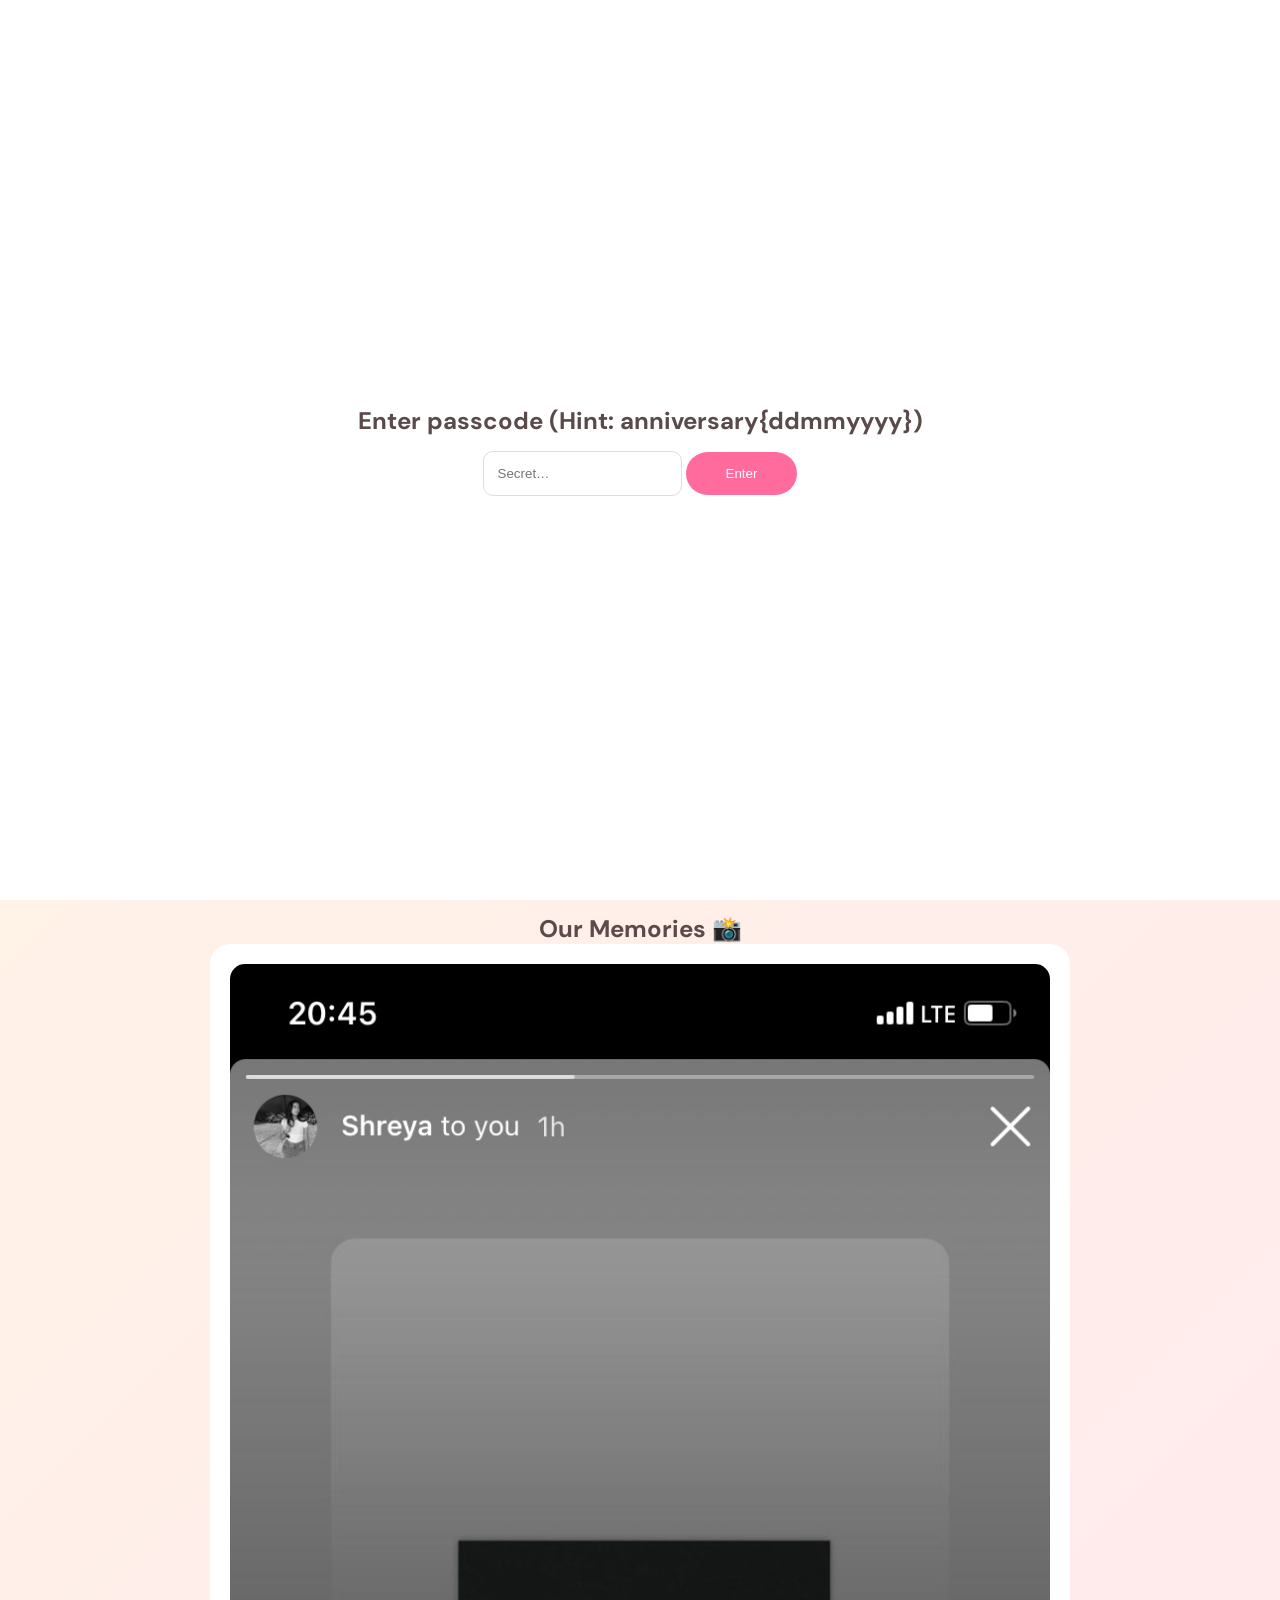
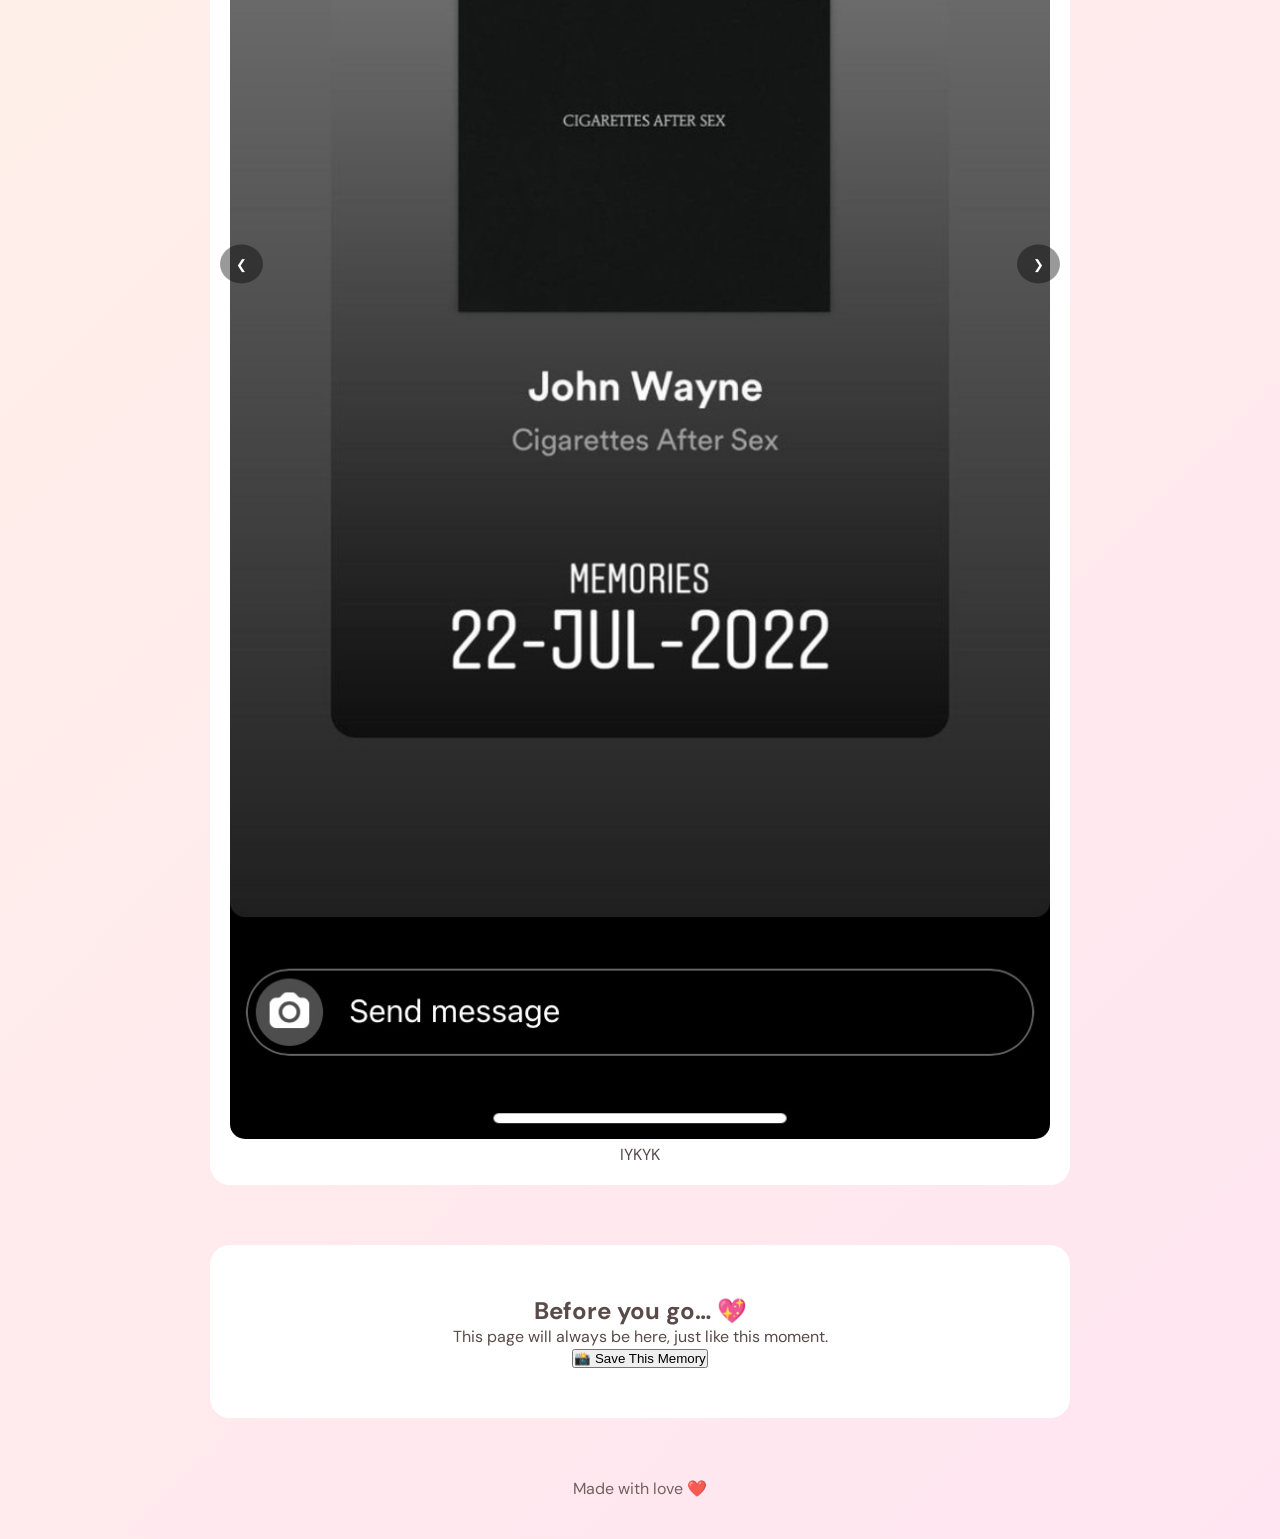
<file: index.html>
<!DOCTYPE html>
<html lang="en">
<head>
<meta charset="UTF-8" />
<meta name="viewport" content="width=device-width, initial-scale=1.0" />
<title>Be My Valentine 💕</title>

<link href="https://fonts.googleapis.com/css2?family=Righteous&family=DM+Sans:wght@400;500;700&family=Fredoka:wght@400;600&display=swap" rel="stylesheet">
<link rel="stylesheet" href="./styles.css">
</head>

<body>

<!-- PASSWORD GATE -->
<div id="passwordGate">
  <div class="gate-box">
    <h2 id="gateTitle"></h2>
    <input type="password" id="passwordInput" placeholder="Secret…" />
    <button id="enterBtn" disabled>Enter</button>
    <p id="errorMsg"></p>
  </div>
</div>

<!-- FLOATING HEARTS -->
<div class="bg-hearts" id="hearts"></div>

<div class="container">

<section class="hero">
  <h1 id="heroTitle"></h1>
  <p id="heroSubtitle"></p>

  <div class="buttons" id="buttons">
    <button class="btn yes" id="yesBtn">YES 💖</button>
    <button class="btn no" id="noBtn">No 😢</button>
  </div>
</section>

<section class="success" id="success">
  <h2 id="successTitle"></h2>
  <p id="successText"></p>
</section>

<section class="letter">
    <div class="envelope" id="envelope">
      <div class="flap"></div>
    </div>
    <div class="letter-content">
      <p id="letterText" class="letter-text"></p>
    </div>
    <p style="margin-top:15px">📮 Click to open</p>
  </section>

<section class="carousel-section">
  <h2 class="carousel-title">Our Memories 📸</h2>

  <div class="carousel">
    <button class="carousel-btn prev">❮</button>
    <div class="carousel-track" id="carouselTrack"></div>
    <button class="carousel-btn next">❯</button>
  </div>
</section>

<section class="save-memory">
  <h2 id="saveTitle"></h2>
  <p id="saveText"></p>
  <button id="saveBtn">📸 Save This Memory</button>
  <p id="saveMsg"></p>
</section>

</div>

<footer id="footerText"></footer>

<button id="musicToggle">🎵 Music</button>

<audio id="bgMusic" loop>
  <source id="musicSource" type="audio/mpeg">
</audio>

<audio id="sparkleSound">
  <source id="sparkleSource" type="audio/mpeg">
</audio>

<script src="./script.js" defer></script>
</body>
</html>
</file>
<file: styles.css>
* { margin: 0; padding: 0; box-sizing: border-box; }

:root {
  --pink: #FFB3D9;
  --soft-pink: #FFE5F1;
  --coral: #FF8FAB;
  --beige: #FFF5E4;
  --soft-red: #FF6B9D;
  --text: #5A4A4A;
}

body {
  font-family: 'DM Sans', sans-serif;
  background: linear-gradient(135deg, var(--beige), var(--soft-pink));
  color: var(--text);
  overflow-x: hidden;
  animation: pageFade 1.2s ease-out;
}

body.night {
  background: linear-gradient(135deg, #2B1C2E, #1F1423);
}

/* Keep white sections readable */
body.night .letter,
body.night .carousel-slide,
body.night .save-memory {
  color: #5A4A4A;
}

@keyframes pageFade { from {opacity:0;} to {opacity:1;} }

.container {
  max-width: 900px;
  margin: auto;
  padding: 20px;
  position: relative;
  z-index: 2;
}

/* PASSWORD */
#passwordGate {
  position: fixed;
  inset: 0;
  background: white;
  display: flex;
  justify-content: center;
  align-items: center;
  z-index: 9999;
}

.gate-box { text-align: center; }

.gate-box input {
  padding: 14px;
  margin-top: 15px;
  border-radius: 10px;
  border: 1px solid #ddd;
}

.gate-box button {
  margin-top: 15px;
  padding: 14px 40px;
  border-radius: 50px;
  background: var(--soft-red);
  color: white;
  border: none;
  cursor: pointer;
}

/* HEARTS */
.bg-hearts {
  position: fixed;
  inset: 0;
  pointer-events: none;
  z-index: 1;
}

.heart {
  position: absolute;
  font-size: 22px;
  animation: floatUp 14s linear infinite;
  opacity: 0;
}

@keyframes floatUp {
  0% { transform: translateY(100vh); opacity: 0; }
  10% { opacity: 0.6; }
  90% { opacity: 0.6; }
  100% { transform: translateY(-100vh); opacity: 0; }
}

/* HERO */
.hero { text-align: center; padding: 80px 20px 60px; }

.hero h1 {
  font-family: 'Righteous', cursive;
  font-size: clamp(2.5rem, 7vw, 4.5rem);
  color: var(--soft-red);
  animation: bounce 2s infinite;
}

@keyframes bounce { 50% { transform: translateY(-10px); } }

.hero p { font-size: 1.3rem; margin-top: 20px; }

.buttons {
  margin-top: 50px;
  display: flex;
  gap: 20px;
  justify-content: center;
  position: relative;
  min-height: 120px;
}

.btn {
  font-family: 'Fredoka', sans-serif;
  font-size: 1.4rem;
  padding: 18px 50px;
  border-radius: 50px;
  border: none;
  cursor: pointer;
  box-shadow: 0 8px 20px rgba(0,0,0,0.15);
}

.yes {
  background: linear-gradient(135deg, var(--soft-red), var(--coral));
  color: white;
  animation: pulse 1.8s infinite;
  z-index: 2;
}

@keyframes pulse { 50% { transform: scale(1.05); } }

.no { background: #e0e0e0; position: absolute; left: 160px; top: 0; }

/* SUCCESS */
.success { display:none; text-align:center; padding:80px 20px; }
.success.show { display:block; animation: zoom .5s ease-out; }
@keyframes zoom { from{transform:scale(.8);opacity:0} to{transform:scale(1);opacity:1} }

/* LETTER */
.letter {
  background: white;
  border-radius: 20px;
  padding: 40px;
  margin: 40px 0;
  text-align: center;
}

.envelope {
  width: 200px;
  height: 140px;
  margin: auto;
  background: linear-gradient(135deg, var(--soft-pink), var(--pink));
  border-radius: 10px;
  position: relative;
  cursor: pointer;
}

.flap {
  position: absolute;
  top: 0;
  width: 100%;
  height: 50%;
  background: linear-gradient(135deg, var(--coral), var(--soft-red));
  clip-path: polygon(0 0,100% 0,50% 100%);
  transition: transform .5s ease;
}

.envelope.open .flap { transform: rotateX(180deg); }

.letter-content {
  max-height: 0;
  overflow: hidden;
  transition: max-height .6s ease;
}

.envelope.open + .letter-content { max-height: 1000px; }

.letter-text {
  margin-top: 30px;
  line-height: 1.8;
  font-style: italic;
}

/* CAROUSEL */
.carousel-section { margin: 60px 0; text-align:center; }
.carousel { position:relative; overflow:hidden; border-radius:20px; }
.carousel-track { display:flex; transition: transform .5s ease; }
.carousel-slide { min-width:100%; background:white; padding:20px; }
.carousel-slide img { width:100%; border-radius:15px; }

.carousel-btn {
  position:absolute;
  top:50%;
  transform:translateY(-50%);
  background:rgba(0,0,0,.4);
  color:white;
  border:none;
  padding:12px 16px;
  border-radius:50%;
  cursor:pointer;
}

.prev { left:10px; }
.next { right:10px; }

/* SAVE */
.save-memory {
  background:white;
  padding:50px;
  border-radius:20px;
  text-align:center;
}

#saveMsg { display:none; margin-top:20px; }

/* FOOTER + MUSIC */
footer { text-align:center; padding:40px; opacity:.85; }

#musicToggle {
  position:fixed;
  bottom:20px;
  right:20px;
  background:var(--soft-red);
  color:white;
  border:none;
  border-radius:50px;
  padding:12px 18px;
  cursor:pointer;
}
</file>
